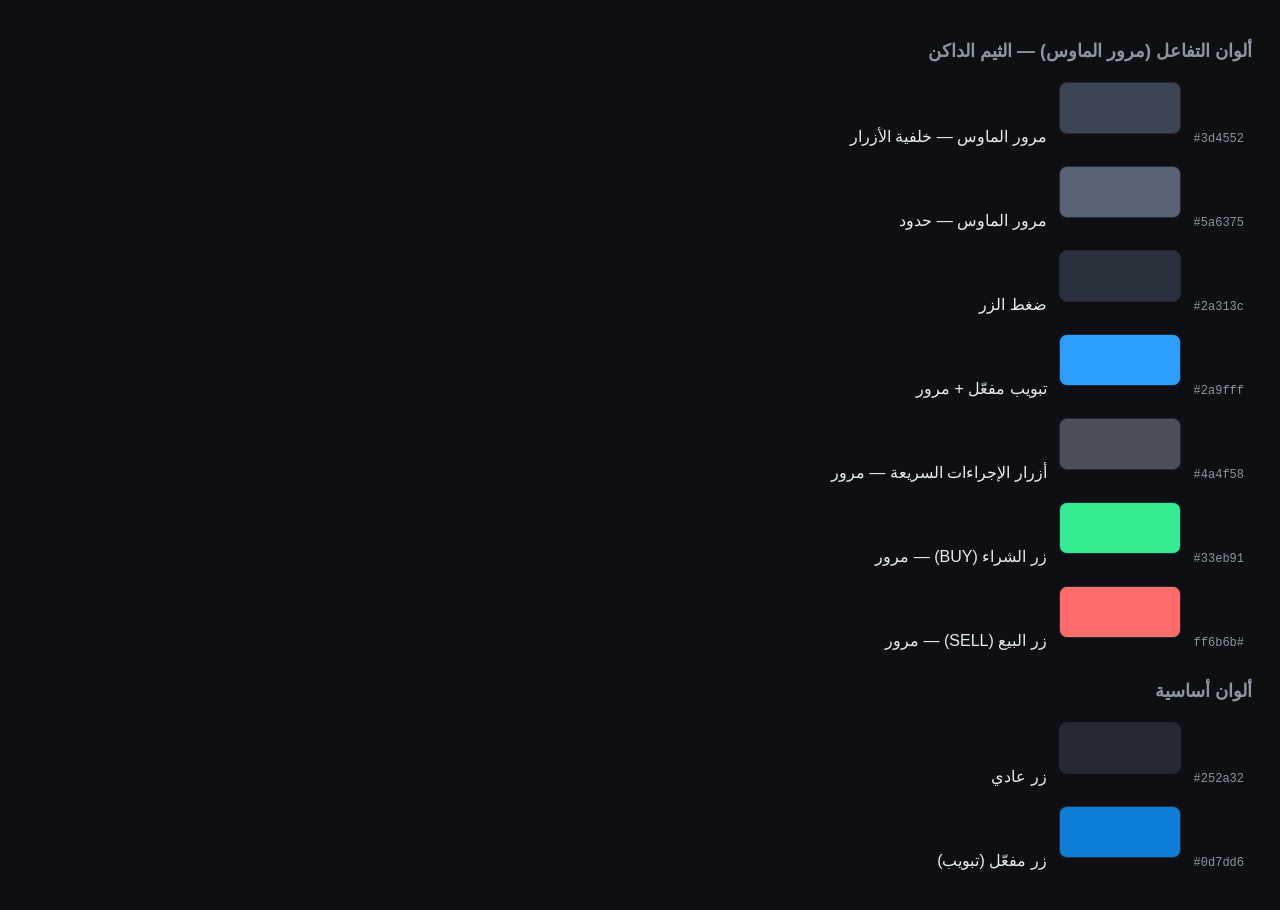
<file: color_preview.html>
<!DOCTYPE html>
<html lang="ar" dir="rtl">
<head>
    <meta charset="UTF-8">
    <title>معاينة ألوان التطبيق</title>
    <style>
        body { font-family: Segoe UI, Arial; background: #0d0f12; color: #e8eaed; padding: 20px; }
        h1 { color: #8b95a0; font-size: 18px; }
        .color-box { width: 120px; height: 50px; border-radius: 8px; margin: 8px; display: inline-block; border: 1px solid #252a32; }
        .row { margin: 12px 0; }
        .code { font-family: monospace; font-size: 12px; color: #8b95a0; margin-right: 8px; }
    </style>
</head>
<body>
    <h1>ألوان التفاعل (مرور الماوس) — الثيم الداكن</h1>

    <div class="row">
        <span class="code">#3d4552</span>
        <div class="color-box" style="background:#3d4552;"></div>
        <span>مرور الماوس — خلفية الأزرار</span>
    </div>
    <div class="row">
        <span class="code">#5a6375</span>
        <div class="color-box" style="background:#5a6375;"></div>
        <span>مرور الماوس — حدود</span>
    </div>
    <div class="row">
        <span class="code">#2a313c</span>
        <div class="color-box" style="background:#2a313c;"></div>
        <span>ضغط الزر</span>
    </div>
    <div class="row">
        <span class="code">#2a9fff</span>
        <div class="color-box" style="background:#2a9fff;"></div>
        <span>تبويب مفعّل + مرور</span>
    </div>
    <div class="row">
        <span class="code">#4a4f58</span>
        <div class="color-box" style="background:#4a4f58;"></div>
        <span>أزرار الإجراءات السريعة — مرور</span>
    </div>
    <div class="row">
        <span class="code">#33eb91</span>
        <div class="color-box" style="background:#33eb91;"></div>
        <span>زر الشراء (BUY) — مرور</span>
    </div>
    <div class="row">
        <span class="code">#ff6b6b</span>
        <div class="color-box" style="background:#ff6b6b;"></div>
        <span>زر البيع (SELL) — مرور</span>
    </div>

    <h1 style="margin-top: 30px;">ألوان أساسية</h1>
    <div class="row">
        <span class="code">#252a32</span>
        <div class="color-box" style="background:#252a32;"></div>
        <span>زر عادي</span>
    </div>
    <div class="row">
        <span class="code">#0d7dd6</span>
        <div class="color-box" style="background:#0d7dd6;"></div>
        <span>زر مفعّل (تبويب)</span>
    </div>
</body>
</html>
</file>
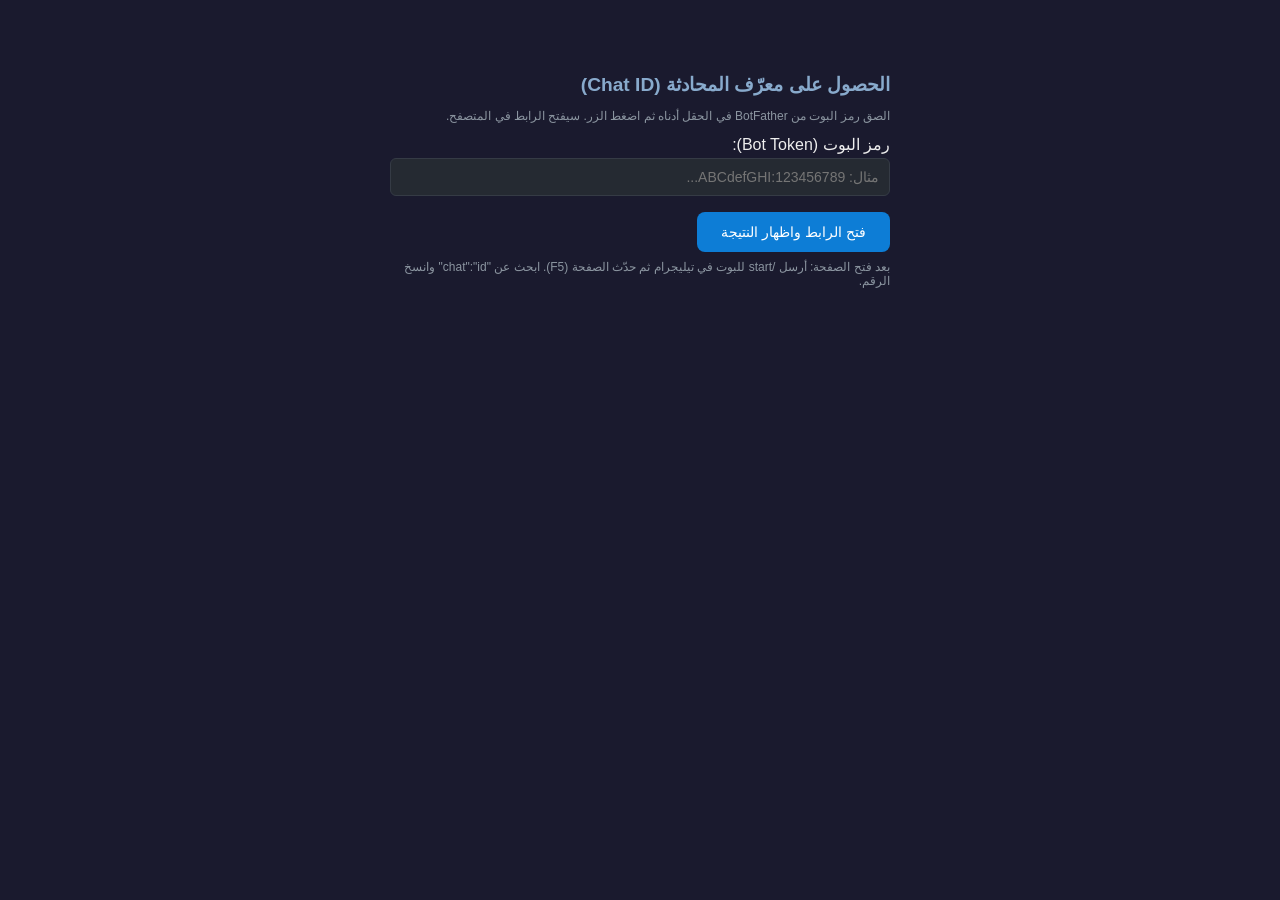
<file: telegram_get_chat_id.html>
<!DOCTYPE html>
<html lang="ar" dir="rtl">
<head>
  <meta charset="UTF-8">
  <meta name="viewport" content="width=device-width, initial-scale=1.0">
  <title>الحصول على معرّف المحادثة (Chat ID)</title>
  <style>
    body { font-family: Arial, sans-serif; max-width: 500px; margin: 40px auto; padding: 20px; background: #1a1a2e; color: #eee; }
    h1 { font-size: 1.2rem; color: #88aacc; }
    label { display: block; margin-top: 12px; margin-bottom: 4px; }
    input { width: 100%; padding: 10px; font-size: 14px; background: #252a32; border: 1px solid #353b45; border-radius: 6px; color: #eee; box-sizing: border-box; }
    button { margin-top: 16px; padding: 12px 24px; font-size: 14px; background: #0d7dd6; color: white; border: none; border-radius: 8px; cursor: pointer; }
    button:hover { background: #2a9fff; }
    .hint { font-size: 12px; color: #8b95a0; margin-top: 8px; }
  </style>
</head>
<body>
  <h1>الحصول على معرّف المحادثة (Chat ID)</h1>
  <p class="hint">الصق رمز البوت من BotFather في الحقل أدناه ثم اضغط الزر. سيفتح الرابط في المتصفح.</p>
  <label for="token">رمز البوت (Bot Token):</label>
  <input type="text" id="token" placeholder="مثال: 123456789:ABCdefGHI..." autocomplete="off">
  <button onclick="openLink()">فتح الرابط واظهار النتيجة</button>
  <p class="hint">بعد فتح الصفحة: أرسل /start للبوت في تيليجرام ثم حدّث الصفحة (F5). ابحث عن "chat":"id" وانسخ الرقم.</p>
  <script>
    function openLink() {
      var token = document.getElementById('token').value.trim();
      if (!token) {
        alert('أدخل رمز البوت أولاً.');
        return;
      }
      var url = 'https://api.telegram.org/bot' + token + '/getUpdates';
      window.open(url, '_blank');
    }
  </script>
</body>
</html>
</file>
